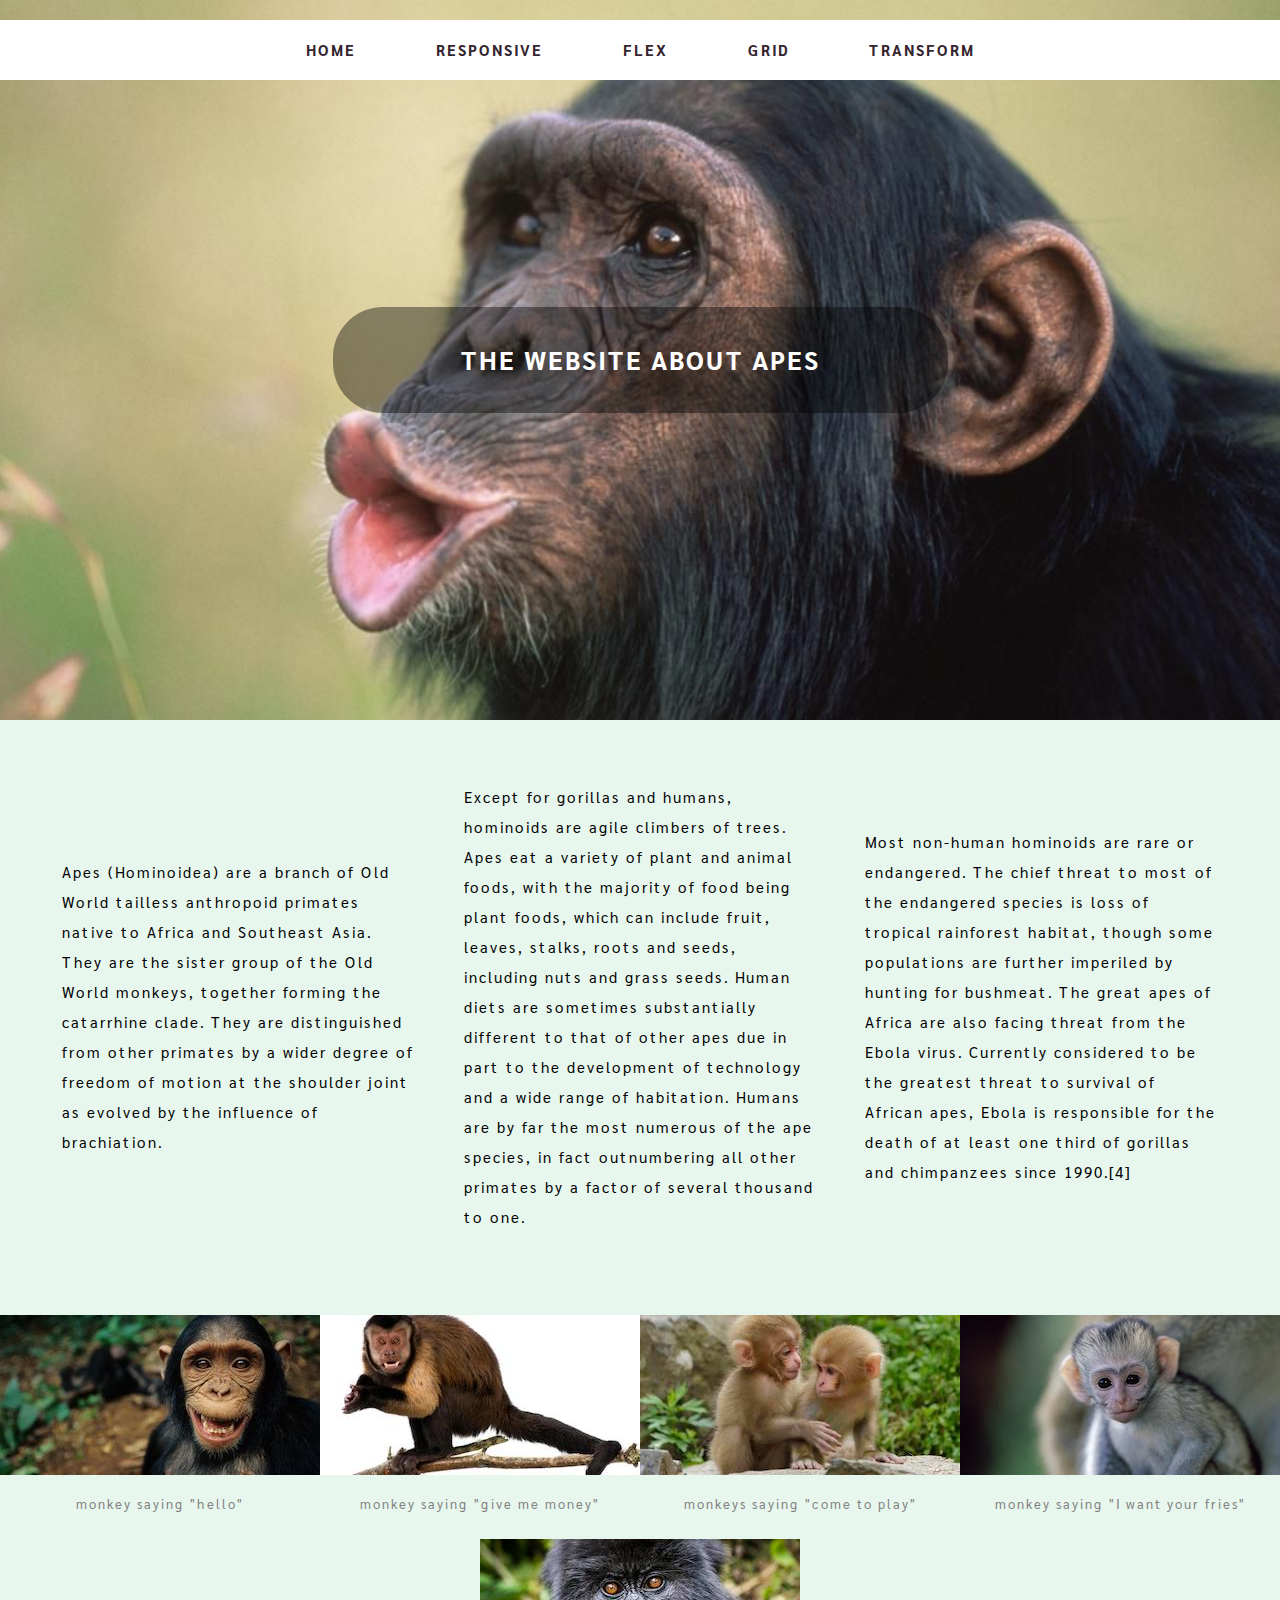
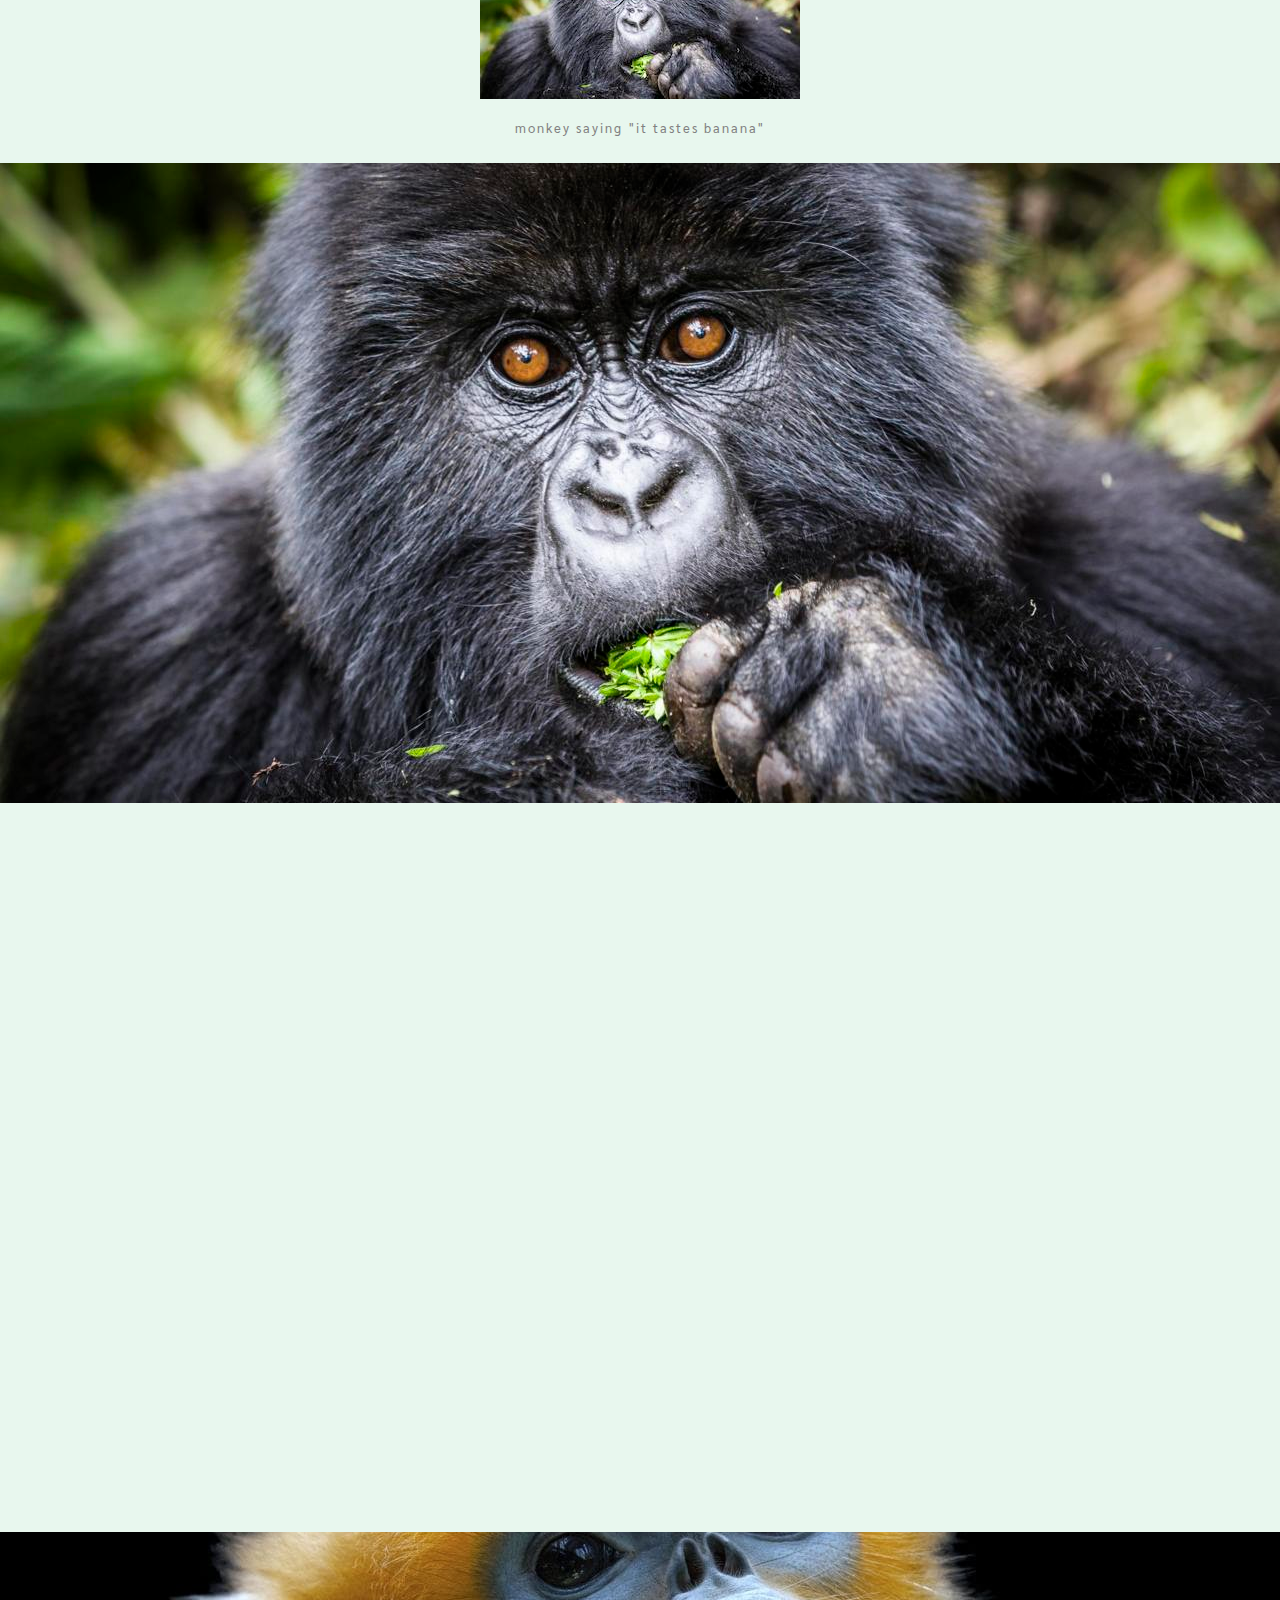
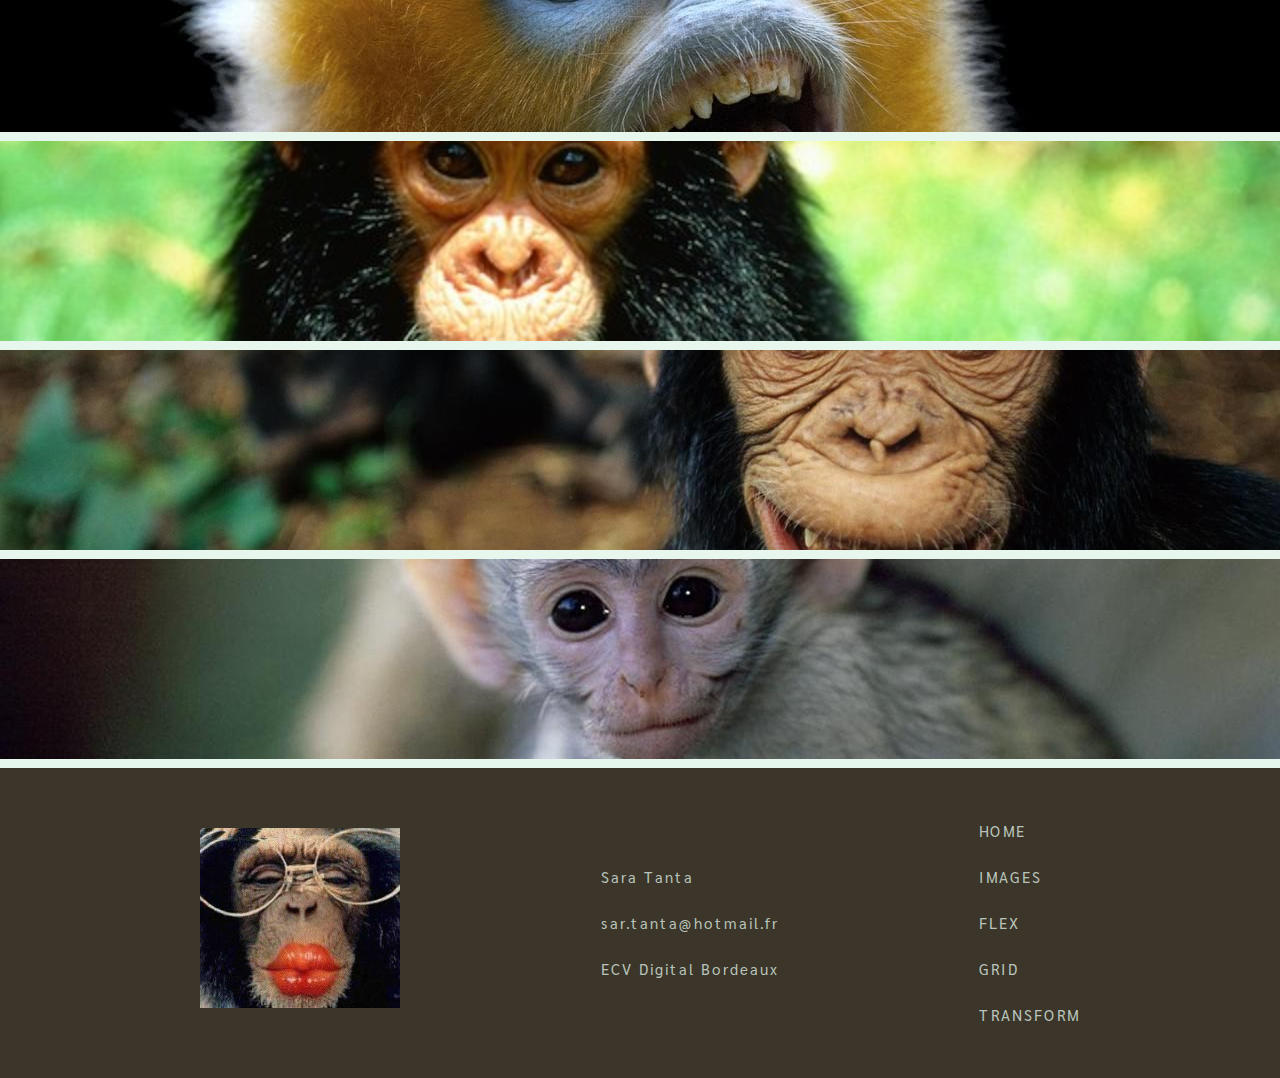
<file: index.html>
<!DOCTYPE html>

<html lang="en" dir="ltr">

<head>
  <meta charset="utf-8">
  <link rel="stylesheet" type="text/css" href="css/reset.css" />
  <link rel="stylesheet" type="text/css" href="css/layout.css" />
  <link rel="stylesheet" type="text/css" href="css/typography.css" />
  <link rel="stylesheet" type="text/css" href="css/other.css" />
  <link rel="stylesheet" type="text/css" href="css/scaffholding.css">

  <title>The website about apes</title>
  <style media="screen">
    li {
      display: inline-block;
      justify-content: center;

    }

    li:hover {
      -webkit-transition: 0,3;
      -moz-transition: 0,3;
      transition: 0,3;
      -webkit-transform: scale(1.2);
      -moz-transform: scale(1.2);
      -ms-transform: scale(1.2);
      transform: scale(1.2);
    }

    nav {
      display: flex;
      flex-flow: row;
      justify-content: space-around;
      margin-top: 20px;
      margin-bottom: 20px;
      position: fixed;
      background-color: white;
      width: 100%;
      height: 60px;
    }

    nav ul {
      display: flex;
      flex-wrap: wrap;
      align-items: center;
      justify-content: center;
    }

    nav li {
      margin: 0px 40px;
      padding: 0px;
    }

    nav {
      font-family: 'Sarabun', sans-serif;
      font-weight: bold;
    }

    nav a:link,
    a:visited,
    a:active {
      text-decoration: none;
      color: #34252F;
    }

    nav a:hover {
      color: dimgray;
    }
  </style>
</head>

<body>
  <header>
    <nav>
      <ul>
        <li><a href="#sec1">HOME</a></li>
        <li><a href="images.html">RESPONSIVE</a></li>
        <li><a href="flex.html">FLEX</a></li>
        <li><a href="grid.html">GRID</a></li>
        <li><a href="transform.html">TRANSFORM</a></li>
      </ul>
    </nav>
  </header>

  <section id="sec1">
    <h1>THE WEBSITE ABOUT APES</h1>
  </section>

  <section id="sec2">
    <div class='row'>
      <div class='column'>
        <div class='text1'>
          Apes (Hominoidea) are a branch of Old World tailless anthropoid primates native to Africa and Southeast Asia.
          They are the sister group of the Old World monkeys, together forming the catarrhine clade. They are
          distinguished from other primates by a wider degree of freedom of motion at the shoulder joint as evolved by
          the influence of brachiation.
        </div>
      </div>
      <div class='column'>
        <div class='text2'>
          Except for gorillas and humans, hominoids are agile climbers of trees. Apes eat a variety of plant and animal
          foods, with the majority of food being plant foods, which can include fruit, leaves, stalks, roots and seeds,
          including nuts and grass seeds. Human diets are sometimes substantially different to that of other apes due
          in part to the development of technology and a wide range of habitation. Humans are by far the most numerous
          of the ape species, in fact outnumbering all other primates by a factor of several thousand to one.
        </div>
      </div>
      <div class='column'>
        <div class='text3'>
          Most non-human hominoids are rare or endangered. The chief threat to most of the endangered species is loss
          of tropical rainforest habitat, though some populations are further imperiled by hunting for bushmeat. The
          great apes of Africa are also facing threat from the Ebola virus. Currently considered to be the greatest
          threat to survival of African apes, Ebola is responsible for the death of at least one third of gorillas and
          chimpanzees since 1990.[4]
        </div>
      </div>
    </div>
    </div>
  </section>

  <section id="sec3">
    <figure>
      <img src="images/small/monkey2_small.jpg" alt="">
      <figcaption>monkey saying "hello"</figcaption>
    </figure>

    <figure>
      <img src="images/small/monkey3_small.jpg" alt="">
      <figcaption>monkey saying "give me money"</figcaption>
    </figure>

    <figure>
      <img src="images/small/monkey4_small.jpg" alt="">
      <figcaption>monkeys saying "come to play"</figcaption>
    </figure>

    <figure>
      <img src="images/small/monkey5_small.jpg" alt="">
      <figcaption>monkey saying "I want your fries"</figcaption>
    </figure>

    <figure>
      <img src="images/small/monkey6_small.jpg" alt="">
      <figcaption>monkey saying "it tastes banana"</figcaption>
    </figure>
  </section>

  <section id="sec4">
    <img src="images/large/Uganda-Gorilla-Tours.jpg" alt="">
  </section>

  <section id="sec5">

  </section>

  <section id="sec6">
    <div class="sec6_img"><img src="images/large/01-snub-nosed-monkey.jpg" alt="Snub-nosed monkey"></div>
    <div class="sec6_img"><img src="images/md/monkey2_medium.jpg" alt="petit singe gentil mignon"></div>
    <div class="sec6_img"><img src="images/large/44db738500efcdfecb4b8dab986d1c24.jpg" alt="singe rigolo"></div>
    <div class="sec6_img"><img src="images/large/p026105t-baby-monkey-images-5.jpg" alt="petit singe encore plus gentil mignon"></div>
  </section>

  <footer>
    <div id="footer-1"><img src="images/milene.jpg" alt=""></div>
    <div id="footer-2">
      <ul>
        <li>Sara Tanta</li>
        <li>sar.tanta@hotmail.fr</li>
        <li>ECV Digital Bordeaux</li>
      </ul>
    </div>
    <div id="footer-3">
      <ul>
        <li><a href="#sec1">HOME</a></li>
        <li><a href="images.html">IMAGES</a></li>
        <li><a href="flex.html">FLEX</a></li>
        <li><a href="grid.html">GRID</a></li>
        <li><a href="transform.html">TRANSFORM</a></li>
      </ul>
    </div>
  </footer>

</body>

</html>
</file>
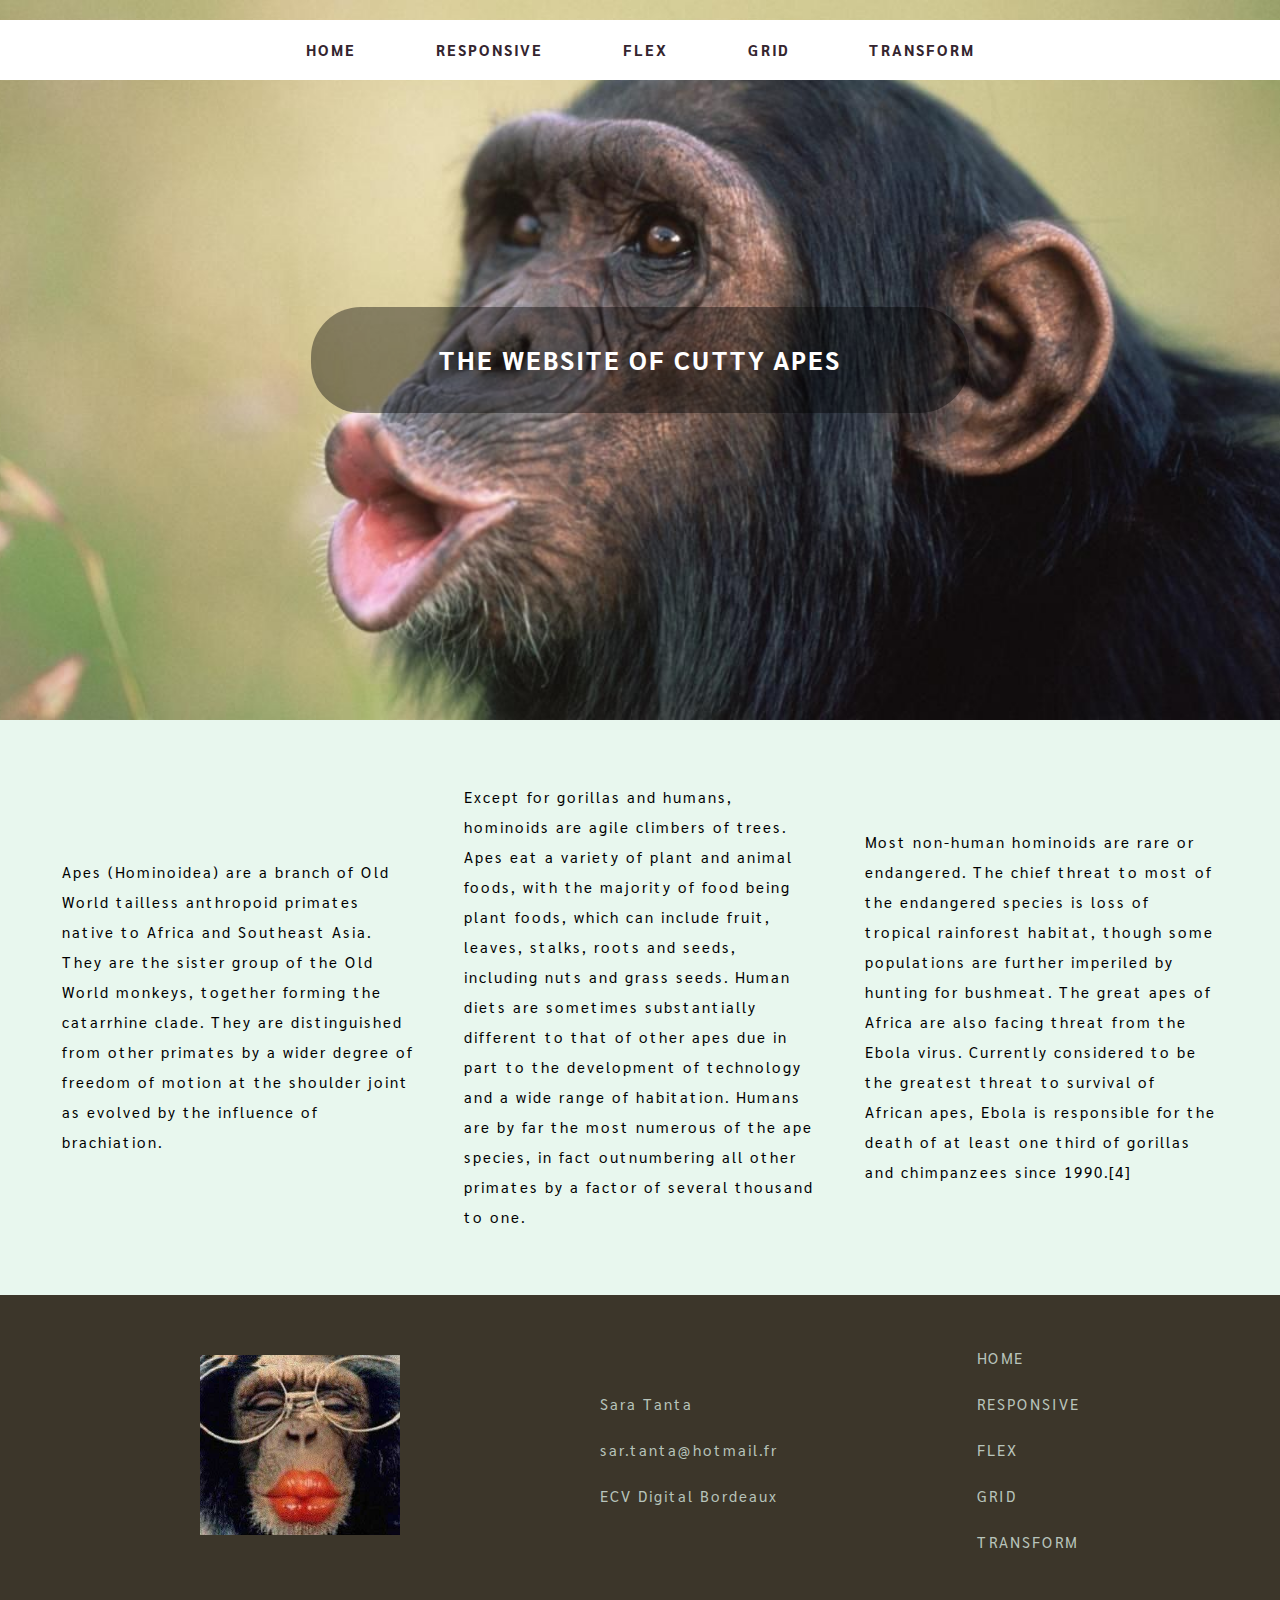
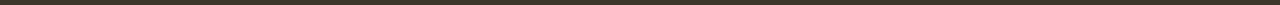
<file: flex.html>
<!DOCTYPE html>

<html lang="en" dir="ltr">

<head>
  <meta charset="utf-8">
  <link rel="stylesheet" type="text/css" href="css/reset.css" />
  <link rel="stylesheet" type="text/css" href="css/layout.css" />
  <link rel="stylesheet" type="text/css" href="css/typography.css" />
  <link rel="stylesheet" type="text/css" href="css/other.css" />
  <link rel="stylesheet" type="text/css" href="css/scaffholding.css">

  <title>The website about apes - FLEX</title>
  <style media="screen">
    li {
      display: inline-block;
      justify-content: center;

    }

    li:hover {
      -webkit-transition: 0,3;
      -moz-transition: 0,3;
      transition: 0,3;
      -webkit-transform: scale(1.2);
      -moz-transform: scale(1.2);
      -ms-transform: scale(1.2);
      transform: scale(1.2);
    }

    nav {
      display: flex;
      flex-flow: row;
      justify-content: space-around;
      margin-top: 20px;
      margin-bottom: 20px;
      position: fixed;
      background-color: white;
      width: 100%;
      height: 60px;
    }

    nav ul {
      display: flex;
      flex-wrap: wrap;
      align-items: center;
      justify-content: center;
    }

    nav li {
      margin: 0px 40px;
      padding: 0px;
    }

    nav {
      font-family: 'Sarabun', sans-serif;
      font-weight: bold;
    }

    nav a:link,
    a:visited,
    a:active {
      text-decoration: none;
      color: #34252F;
    }

    nav a:hover {
      color: dimgray;
    }
  </style>
</head>

<body>
  <header>
    <nav>
      <ul>
        <li><a href="index.html">HOME</a></li>
        <li><a href="images.html">RESPONSIVE</a></li>
        <li><a href="#">FLEX</a></li>
        <li><a href="grid.html">GRID</a></li>
        <li><a href="transform.html">TRANSFORM</a></li>
      </ul>
    </nav>
  </header>

  <section id="sec1">
    <h1>THE WEBSITE OF CUTTY APES</h1>
  </section>

  <section id="sec2">
    <div class='row'>
      <div class='column'>
        <div class='text1'>
          Apes (Hominoidea) are a branch of Old World tailless anthropoid primates native to Africa and Southeast Asia.
          They are the sister group of the Old World monkeys, together forming the catarrhine clade. They are
          distinguished from other primates by a wider degree of freedom of motion at the shoulder joint as evolved by
          the influence of brachiation.
        </div>
      </div>
      <div class='column'>
        <div class='text2'>
          Except for gorillas and humans, hominoids are agile climbers of trees. Apes eat a variety of plant and animal
          foods, with the majority of food being plant foods, which can include fruit, leaves, stalks, roots and seeds,
          including nuts and grass seeds. Human diets are sometimes substantially different to that of other apes due
          in part to the development of technology and a wide range of habitation. Humans are by far the most numerous
          of the ape species, in fact outnumbering all other primates by a factor of several thousand to one.
        </div>
      </div>
      <div class='column'>
        <div class='text3'>
          Most non-human hominoids are rare or endangered. The chief threat to most of the endangered species is loss
          of tropical rainforest habitat, though some populations are further imperiled by hunting for bushmeat. The
          great apes of Africa are also facing threat from the Ebola virus. Currently considered to be the greatest
          threat to survival of African apes, Ebola is responsible for the death of at least one third of gorillas and
          chimpanzees since 1990.[4]
        </div>
      </div>
    </div>
    </div>
  </section>

  <footer>
    <div id="footer-1"><img src="images/milene.jpg" alt=""></div>
    <div id="footer-2">
      <ul>
        <li>Sara Tanta</li>
        <li>sar.tanta@hotmail.fr</li>
        <li>ECV Digital Bordeaux</li>
      </ul>
    </div>
    <div id="footer-3">
      <ul>
        <li><a href="#sec1">HOME</a></li>
        <li><a href="images.html">RESPONSIVE</a></li>
        <li><a href="flex.html">FLEX</a></li>
        <li><a href="grid.html">GRID</a></li>
        <li><a href="transform.html">TRANSFORM</a></li>
      </ul>
    </div>
  </footer>

</body>

</html>
</file>
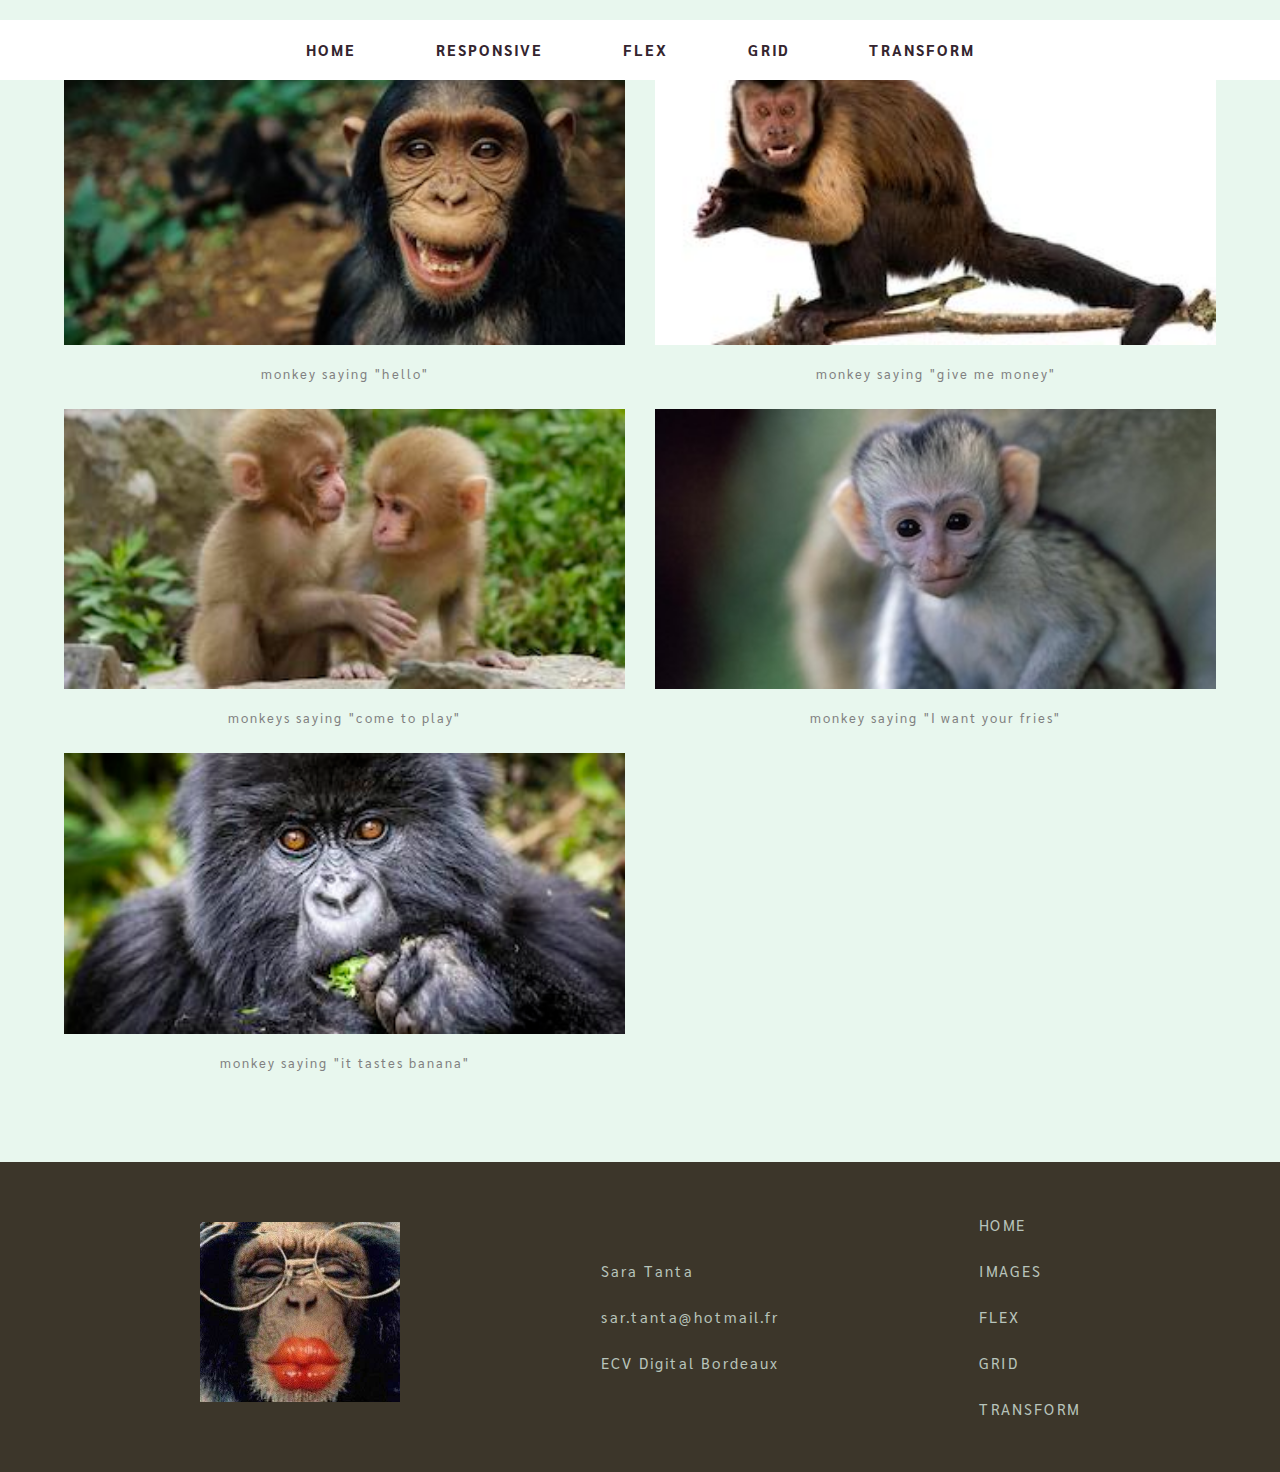
<file: grid.html>
<!DOCTYPE html>

<html lang="en" dir="ltr">

<head>
  <meta charset="utf-8">
  <link rel="stylesheet" type="text/css" href="css/reset.css" />
  <link rel="stylesheet" type="text/css" href="css/layout.css" />
  <link rel="stylesheet" type="text/css" href="css/typography.css" />
  <link rel="stylesheet" type="text/css" href="css/other.css" />
  <link rel="stylesheet" type="text/css" href="css/scaffholding.css">

  <title>The website about apes - GRID</title>
  <style>
    li {
      display: inline-block;
      justify-content: center;

    }

    li:hover {
      -webkit-transition: 0,3;
      -moz-transition: 0,3;
      transition: 0,3;
      -webkit-transform: scale(1.2);
      -moz-transform: scale(1.2);
      -ms-transform: scale(1.2);
      transform: scale(1.2);
    }

    nav {
      display: flex;
      flex-flow: row;
      justify-content: space-around;
      margin-top: 20px;
      margin-bottom: 20px;
      position: fixed;
      background-color: white;
      width: 100%;
      height: 60px;
    }

    nav ul {
      display: flex;
      flex-wrap: wrap;
      align-items: center;
      justify-content: center;
    }

    nav li {
      margin: 0px 40px;
      padding: 0px;
    }

    nav {
      font-family: 'Sarabun', sans-serif;
      font-weight: bold;
    }

    nav a:link,
    a:visited,
    a:active {
      text-decoration: none;
      color: #34252F;
    }

    nav a:hover {
      color: dimgray;
    }
  </style>
</head>

<body>
  <header>
    <nav>
      <ul>
        <li><a href="index.html">HOME</a></li>
        <li><a href="images.html">RESPONSIVE</a></li>
        <li><a href="flex.html">FLEX</a></li>
        <li><a href="#">GRID</a></li>
        <li><a href="transform.html">TRANSFORM</a></li>
      </ul>
    </nav>
  </header>

  <section class="container">
    <figure id="item_a">
      <img src="images/small/monkey2_small.jpg" alt="">
      <figcaption>monkey saying "hello"</figcaption>
    </figure>

    <figure id="item_b">
      <img src="images/small/monkey3_small.jpg" alt="">
      <figcaption>monkey saying "give me money"</figcaption>
    </figure>

    <figure id="item_c">
      <img src="images/small/monkey4_small.jpg" alt="">
      <figcaption>monkeys saying "come to play"</figcaption>
    </figure>

    <figure id="item_d">
      <img src="images/small/monkey5_small.jpg" alt="">
      <figcaption>monkey saying "I want your fries"</figcaption>
    </figure>

    <figure id="item_e">
      <img src="images/small/monkey6_small.jpg" alt="">
      <figcaption>monkey saying "it tastes banana"</figcaption>
    </figure>
  </section>

  <footer>
    <div id="footer-1"><img src="images/milene.jpg" alt=""></div>
    <div id="footer-2">
      <ul>
        <li>Sara Tanta</li>
        <li>sar.tanta@hotmail.fr</li>
        <li>ECV Digital Bordeaux</li>
      </ul>
    </div>
    <div id="footer-3">
      <ul>
        <li><a href="#sec1">HOME</a></li>
        <li><a href="images.html">IMAGES</a></li>
        <li><a href="flex.html">FLEX</a></li>
        <li><a href="grid.html">GRID</a></li>
        <li><a href="transform.html">TRANSFORM</a></li>
      </ul>
    </div>
  </footer>

</body>

</html>
</file>
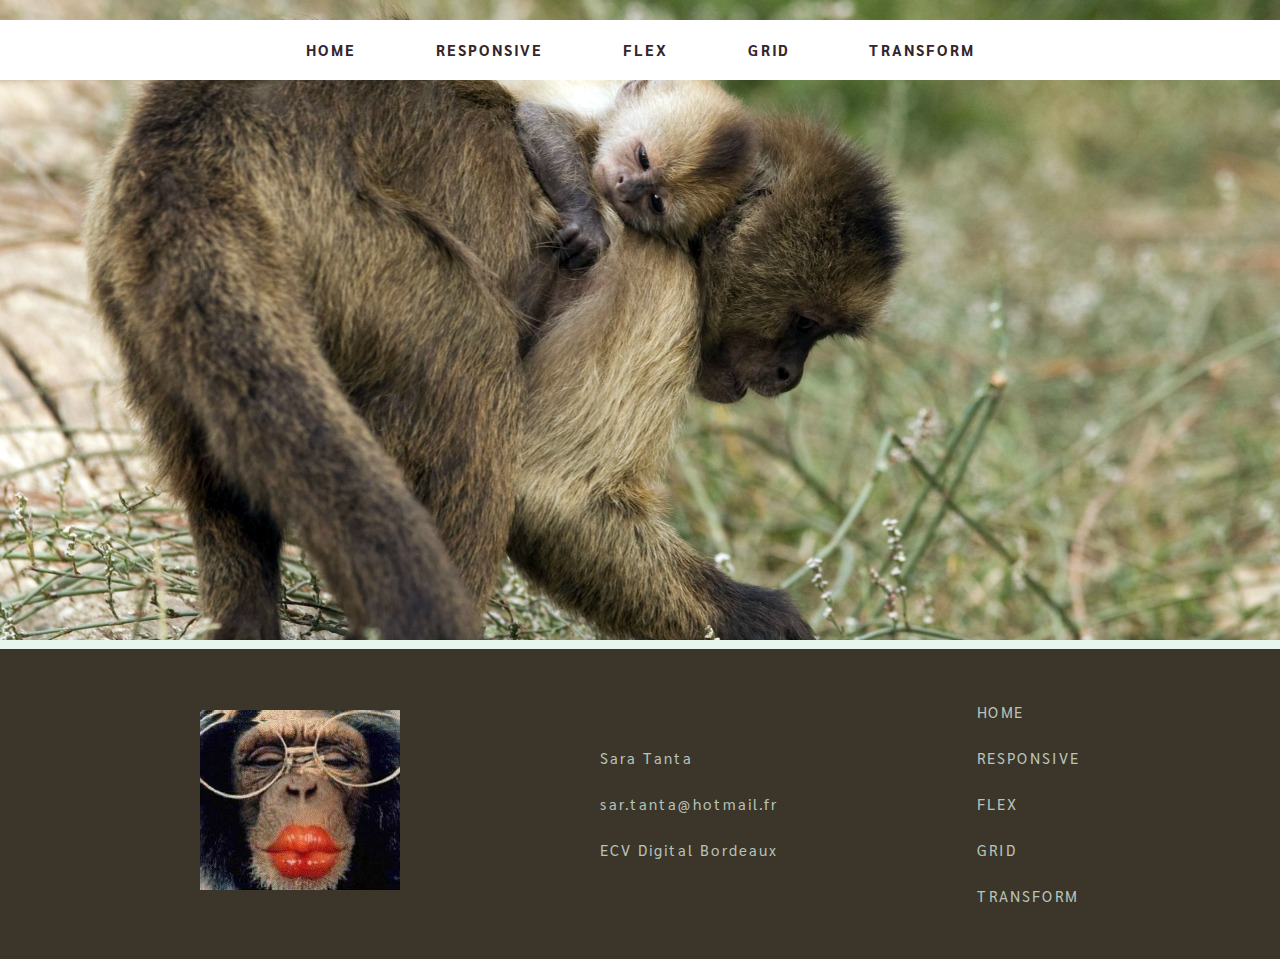
<file: images.html>
<!DOCTYPE html>

<html lang="en" dir="ltr">

<head>
  <meta charset="utf-8">
  <link rel="stylesheet" type="text/css" href="css/reset.css" />
  <link rel="stylesheet" type="text/css" href="css/layout.css" />
  <link rel="stylesheet" type="text/css" href="css/typography.css" />
  <link rel="stylesheet" type="text/css" href="css/other.css" />
  <link rel="stylesheet" type="text/css" href="css/scaffholding.css">

  <title>The website about apes - IMAGES</title>
  <style media="screen">
    li {
      display: inline-block;
      justify-content: center;

    }

    li:hover {
      -webkit-transition: 0,3;
      -moz-transition: 0,3;
      transition: 0,3;
      -webkit-transform: scale(1.2);
      -moz-transform: scale(1.2);
      -ms-transform: scale(1.2);
      transform: scale(1.2);
    }

    nav {
      display: flex;
      flex-flow: row;
      justify-content: space-around;
      margin-top: 20px;
      margin-bottom: 20px;
      position: fixed;
      background-color: white;
      width: 100%;
      height: 60px;
    }

    nav ul {
      display: flex;
      flex-wrap: wrap;
      align-items: center;
      justify-content: center;
    }

    nav li {
      margin: 0px 40px;
      padding: 0px;
    }

    nav {
      font-family: 'Sarabun', sans-serif;
      font-weight: bold;
    }

    nav a:link,
    a:visited,
    a:active {
      text-decoration: none;
      color: #34252F;
    }

    nav a:hover {
      color: dimgray;
    }
  </style>
</head>

<body>
  <header>
    <nav>
      <ul>
        <li><a href="index.html">HOME</a></li>
        <li><a href="#">RESPONSIVE</a></li>
        <li><a href="flex.html">FLEX</a></li>
        <li><a href="grid.html">GRID</a></li>
        <li><a href="transform.html">TRANSFORM</a></li>
      </ul>
    </nav>
  </header>

  <section id="sec4">
    <!-- <div class="texte_respnsive">
            <h1>Ceci est une image responsive</h1>
            <h3>et très mignonne</h3>
        </div> -->
    <div class="image_responsive">
      <img src="images/large/Un-capucin-a-poitrine-jaune-est-ne-au-zoo-de-la-Palmyre.jpg" alt="Un capucin à poitrine jaune et son petit">
    </div>



  </section>


  <footer>
    <div id="footer-1"><img src="images/milene.jpg" alt=""></div>
    <div id="footer-2">
      <ul>
        <li>Sara Tanta</li>
        <li>sar.tanta@hotmail.fr</li>
        <li>ECV Digital Bordeaux</li>
      </ul>
    </div>
    <div id="footer-3">
      <ul>
        <li><a href="#sec1">HOME</a></li>
        <li><a href="images.html">RESPONSIVE</a></li>
        <li><a href="flex.html">FLEX</a></li>
        <li><a href="grid.html">GRID</a></li>
        <li><a href="transform.html">TRANSFORM</a></li>
      </ul>
    </div>
  </footer>

</body>

</html>
</file>
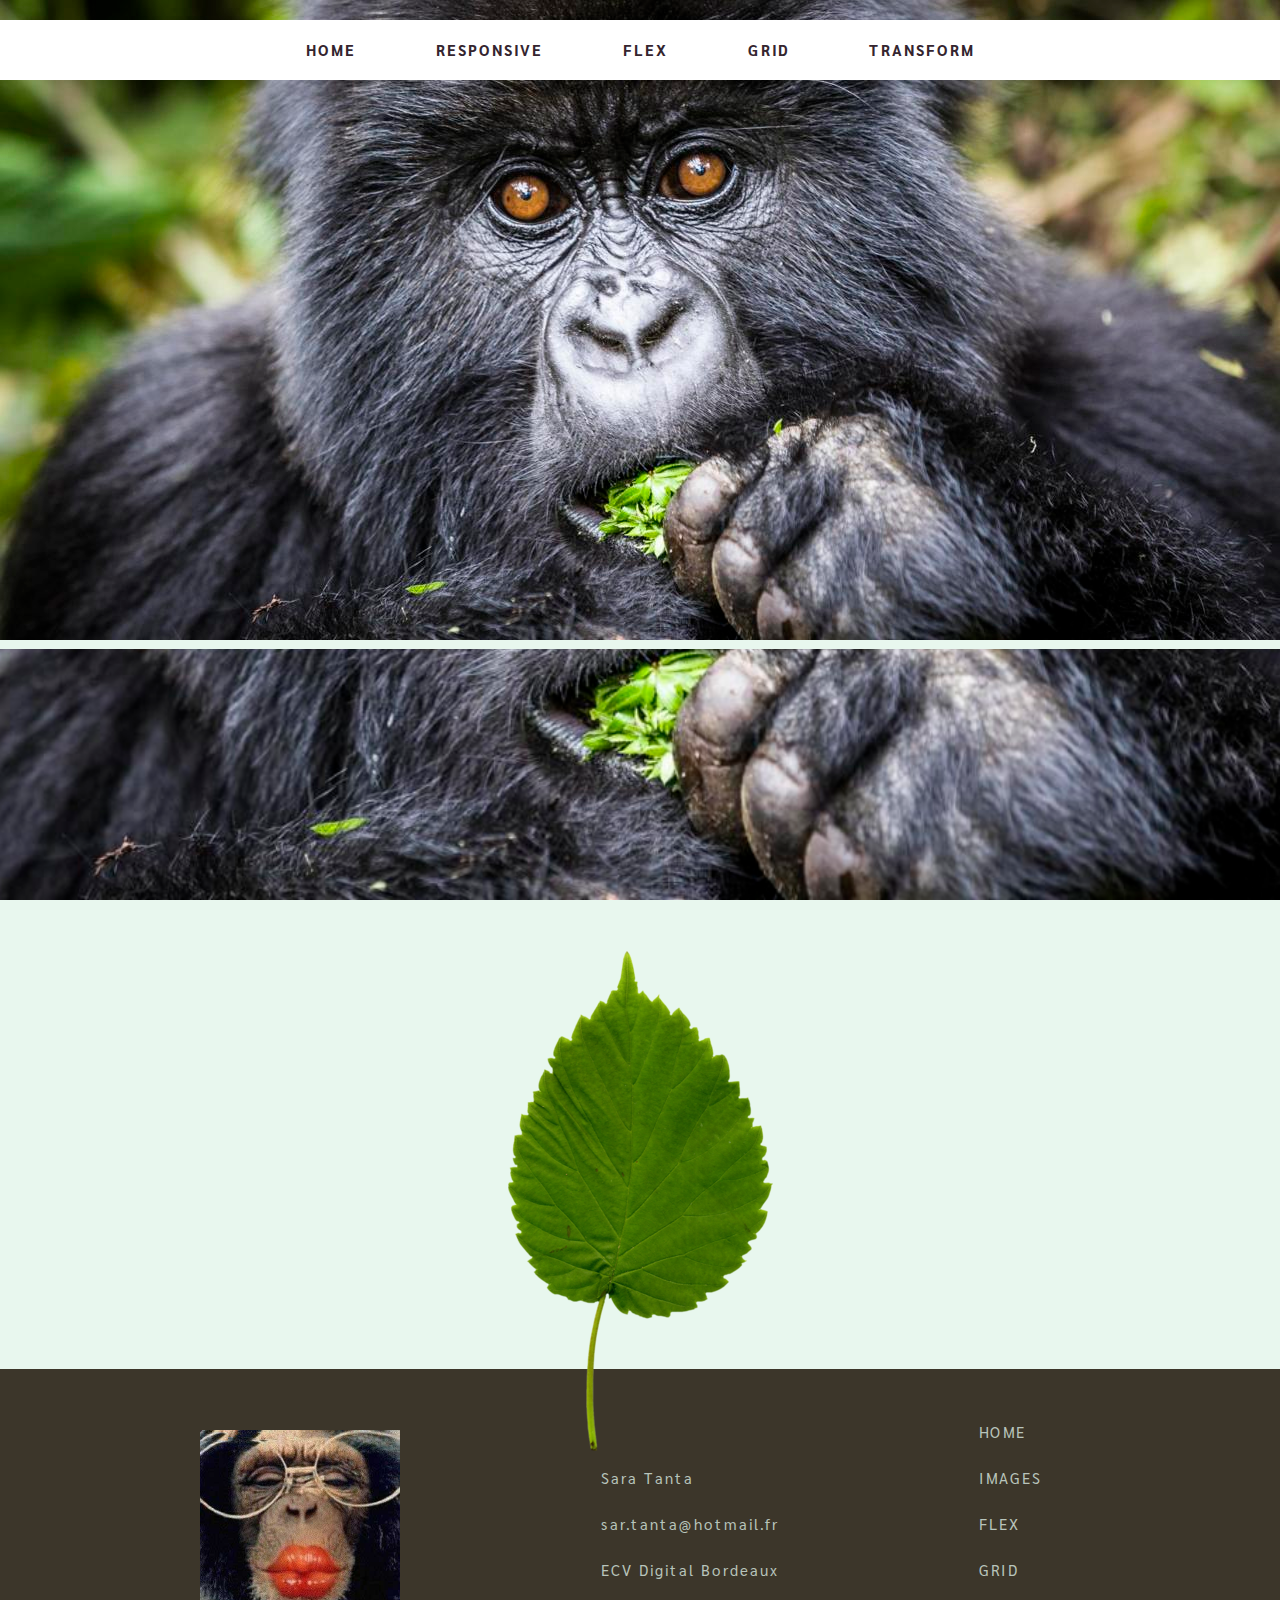
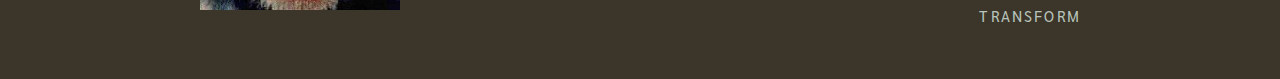
<file: transform.html>
<!DOCTYPE html>

<html lang="en" dir="ltr">

<head>
  <meta charset="utf-8">
  <link rel="stylesheet" type="text/css" href="css/reset.css" />
  <link rel="stylesheet" type="text/css" href="css/layout.css" />
  <link rel="stylesheet" type="text/css" href="css/typography.css" />
  <link rel="stylesheet" type="text/css" href="css/other.css" />
  <link rel="stylesheet" type="text/css" href="css/scaffholding.css">

  <title>The website about apes - TRANSFORM</title>
  <style media="screen">
    li {
      display: inline-block;
      justify-content: center;

    }

    li:hover {
      -webkit-transition: 0,3;
      -moz-transition: 0,3;
      transition: 0,3;
      -webkit-transform: scale(1.2);
      -moz-transform: scale(1.2);
      -ms-transform: scale(1.2);
      transform: scale(1.2);
    }

    nav {
      display: flex;
      flex-flow: row;
      justify-content: space-around;
      margin-top: 20px;
      margin-bottom: 20px;
      position: fixed;
      background-color: white;
      width: 100%;
      height: 60px;
    }

    nav ul {
      display: flex;
      flex-wrap: wrap;
      align-items: center;
      justify-content: center;
    }

    nav li {
      margin: 0px 40px;
      padding: 0px;
    }

    nav {
      font-family: 'Sarabun', sans-serif;
      font-weight: bold;
    }

    nav a:link,
    a:visited,
    a:active {
      text-decoration: none;
      color: #34252F;
    }

    nav a:hover {
      color: dimgray;
    }
  </style>
</head>

<body>
  <header>
    <nav>
      <ul>
        <li><a href="index.html">HOME</a></li>
        <li><a href="images.html">RESPONSIVE</a></li>
        <li><a href="flex.html">FLEX</a></li>
        <li><a href="grid.html">GRID</a></li>
        <li><a href="#">TRANSFORM</a></li>
      </ul>
    </nav>
  </header>

  <section id="sec4">
    <img src="images/large/Uganda-Gorilla-Tours.jpg" alt="A good strong gorilla">
  </section>

  <section id="sec5">
    <img class="transform1" src="images/transform_img/2d76f587.png" alt="Une feuille qui bouge">
  </section>

  <footer>
    <div id="footer-1"><img src="images/milene.jpg" alt="La photo du propriétaire"></div>
    <div id="footer-2">
      <ul>
        <li>Sara Tanta</li>
        <li>sar.tanta@hotmail.fr</li>
        <li>ECV Digital Bordeaux</li>
      </ul>
    </div>
    <div id="footer-3">
      <ul>
        <li><a href="#sec1">HOME</a></li>
        <li><a href="images.html">IMAGES</a></li>
        <li><a href="flex.html">FLEX</a></li>
        <li><a href="grid.html">GRID</a></li>
        <li><a href="transform.html">TRANSFORM</a></li>
      </ul>
    </div>
  </footer>

</body>

</html>
</file>
<file: css/layout.css>
body{
  background-color: white;
}

#sec1{
  display: flex;
  justify-content: center;
  align-items: center;
  background: url('imgstyle/backgd.jpg') top center;
  background-size: cover;
  min-height: 80vh;
}

#sec2{
  display: flex;
  flex-direction: column;
  margin: 3%;
}
.row {
  display: flex;
  flex-direction: row;
  flex-wrap: wrap;
  width: 100%;
}

.column {
  min-width: 300px;
  display: flex;
  justify-content: space-around;
  flex-wrap: wrap;
  flex-direction: column;
  flex-basis: 100%;
  flex: 1;
  padding: 2%;
}

#sec3{
  display: flex;
  flex-wrap: wrap;
  padding-top: 20px;
  align-items: center;
  justify-content: center;
}

#sec4 img {
  width: 100%;
}

#sec5 {
  display: flex;
  justify-content: center;
  align-items: center;
  background-image: url('imgstyle/gorilla.jpg');
  background-attachment: fixed;
  background-size: cover;
  background-position: top center;
  min-height: 80vh;
}

#sec6 img{
   object-fit: cover;
   max-height: 200px;
   width: 100%;
}



.sec6_img {
  overflow: hidden;
}

.container {
  display: grid;
  grid-template-columns: 1fr 1fr;
  grid-column-gap: 30px;
  padding: 5%;
}

.container img {
  width: 100%;
}



/*-------------------------------
    Footer
--------------------------------*/

footer{
   background-color: #3C362A;
   color: #B8C4BB;
   display: flex;
   justify-content: space-evenly;
   flex-wrap: wrap;
   padding: 40px 0;
   align-items: center;
 }

 #footer-3 a{
   color: #B8C4BB;
   text-decoration: none;
   transition: all .4s;
 }


 #footer-1 img{
   max-width: 200px;
 }

 #footer-2 li{
   padding: 8px 0;
   display: block;
 }

 #footer-3 li{
   padding: 8px 0;
   display: block;
 }
</file>
<file: css/typography.css>
@import url('https://fonts.googleapis.com/css?family=Sarabun:300,400,600,700');

h1{
  color: white;
  font-size: 2vw;
  border-radius: 50px;
  background: rgba(0, 0, 0, 0.4);
  padding: 3% 10% 3% 10%;
  text-align: center;
  font-family: 'Sarabun', sans-serif;
  font-weight: bold;
}

.sec4 h1{
  color: white;
  font-size: 2vw;
  border-radius: 50px;
  background: rgba(0, 0, 0, 0.4);
  padding: 3% 10% 3% 10%;
  text-align: center;
  font-family: 'Sarabun', sans-serif;
  font-weight: bold;
}


body {
  font-size: 1.5vw;
  font-family: 'Sarabun', sans-serif;
  letter-spacing: 2px;
  line-height: 30px;
  font-size: 15px;
}

figcaption {
  font-size: small;
  font-family: 'Sarabun', sans-serif;
  text-align: center;
  color: grey;
  padding-bottom: 20px;
  padding-top: 5px;
}
</file>
<file: css/other.css>
@media screen and (max-width: 414px) {
  body {
    background-color: #B8C4BB;
  }

  nav{
    height: 100px !important;
  }
}

@media screen and (min-width: 415px) and (max-width: 1419px){
  body {
    background-color: #E8F7EE;
  }
}

@media screen and (min-width: 1420px) and (max-width: 1919px){
  body {
    background-color: #B8C4BB;
  }
}

@media screen and (min-width: 1920px) {
  body {
    background-color: #E8F7EE;
  }
}
</file>
<file: css/scaffholding.css>
.transform1 {
  animation: feuillette 4s ease infinite;
  position: absolute;
  margin-top: 30%;

}

@keyframes feuillette {
  0% {
    transform: skewX(20deg);
  }
  100% {transform: skewX(-20deg);
  }
}
</file>
